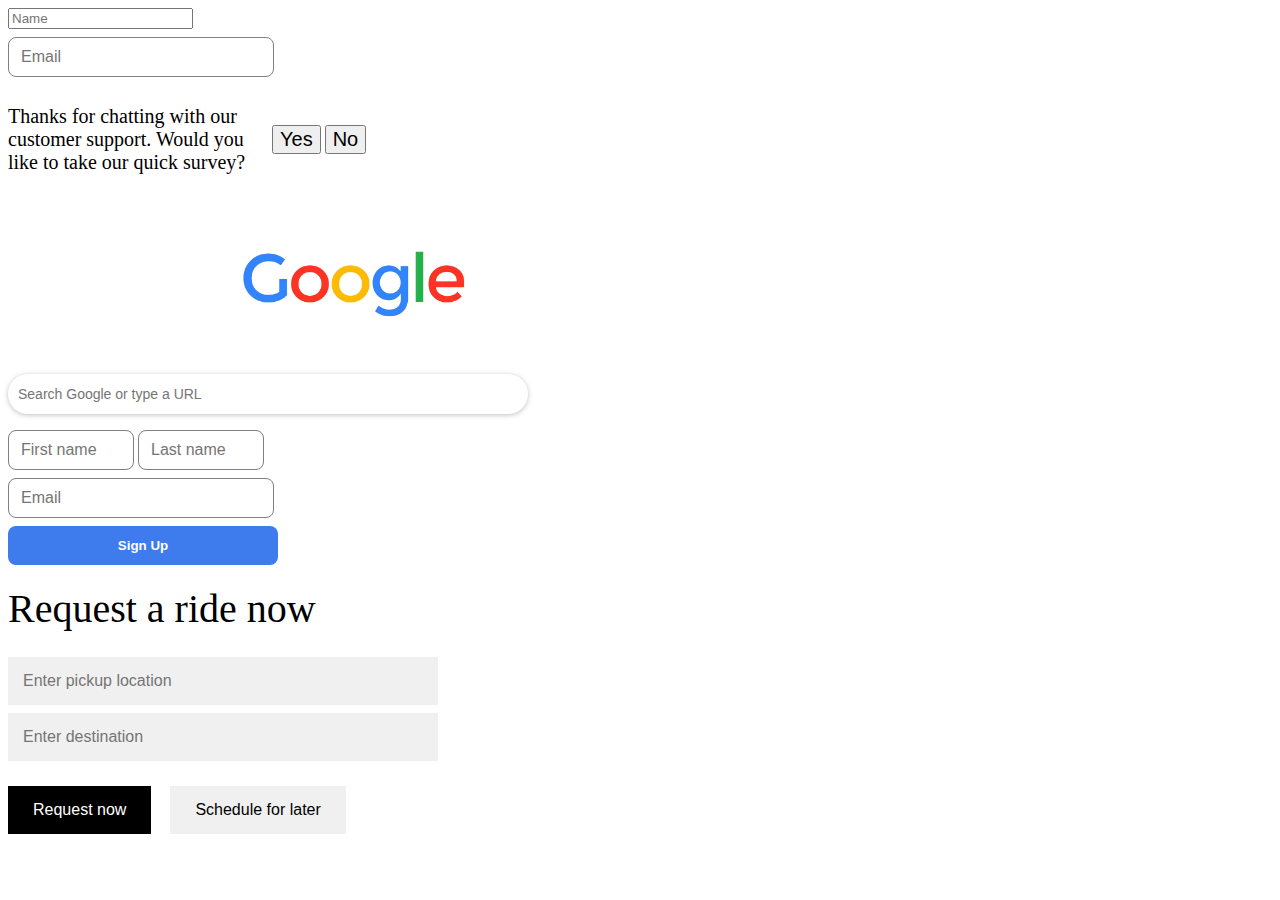
<file: intro to html/8.html>
<!DOCTYPE html>
<html lang="en">
  <head>
    <meta charset="UTF-8">
    <meta name="viewport" content="width=device-width, initial-scale=1.0">
    <title>Display practice</title>
    <link rel="stylesheet" href="8.css">
  </head>
  <body>
    <input class="name" type="text" placeholder="Name">
    <input class="email" type="text" placeholder="Email">

    <p class="survey">Thanks for chatting with our customer support. Would you like to take our quick survey?</p>
    <button class="yes">Yes</button>
    <button class="no">No</button>

    <p>
      <img class="google-logo" src="Google-Logo-PNG-Free-Image.png" alt="">
    </p>

    <p><input class="search-box" type="text" placeholder="Search Google or type a URL"></p>
    
    <input class="first-name" type="text" placeholder="First name">
    <input class="last-name" type="text" placeholder="Last name">
    <input class="email" type="text" placeholder="Email">

    <button class="signup-button">Sign Up</button>
    
    <p class="request">Request a ride now</p>

    <input class="pickup-location" type="text" placeholder="Enter pickup location">
    <input class="destination" type="text" placeholder="Enter destination">

    <button class="request-now-button">Request now</button>
    <button class="schedule-later-button">Schedule for later</button>
  </body>
</html>
</file>
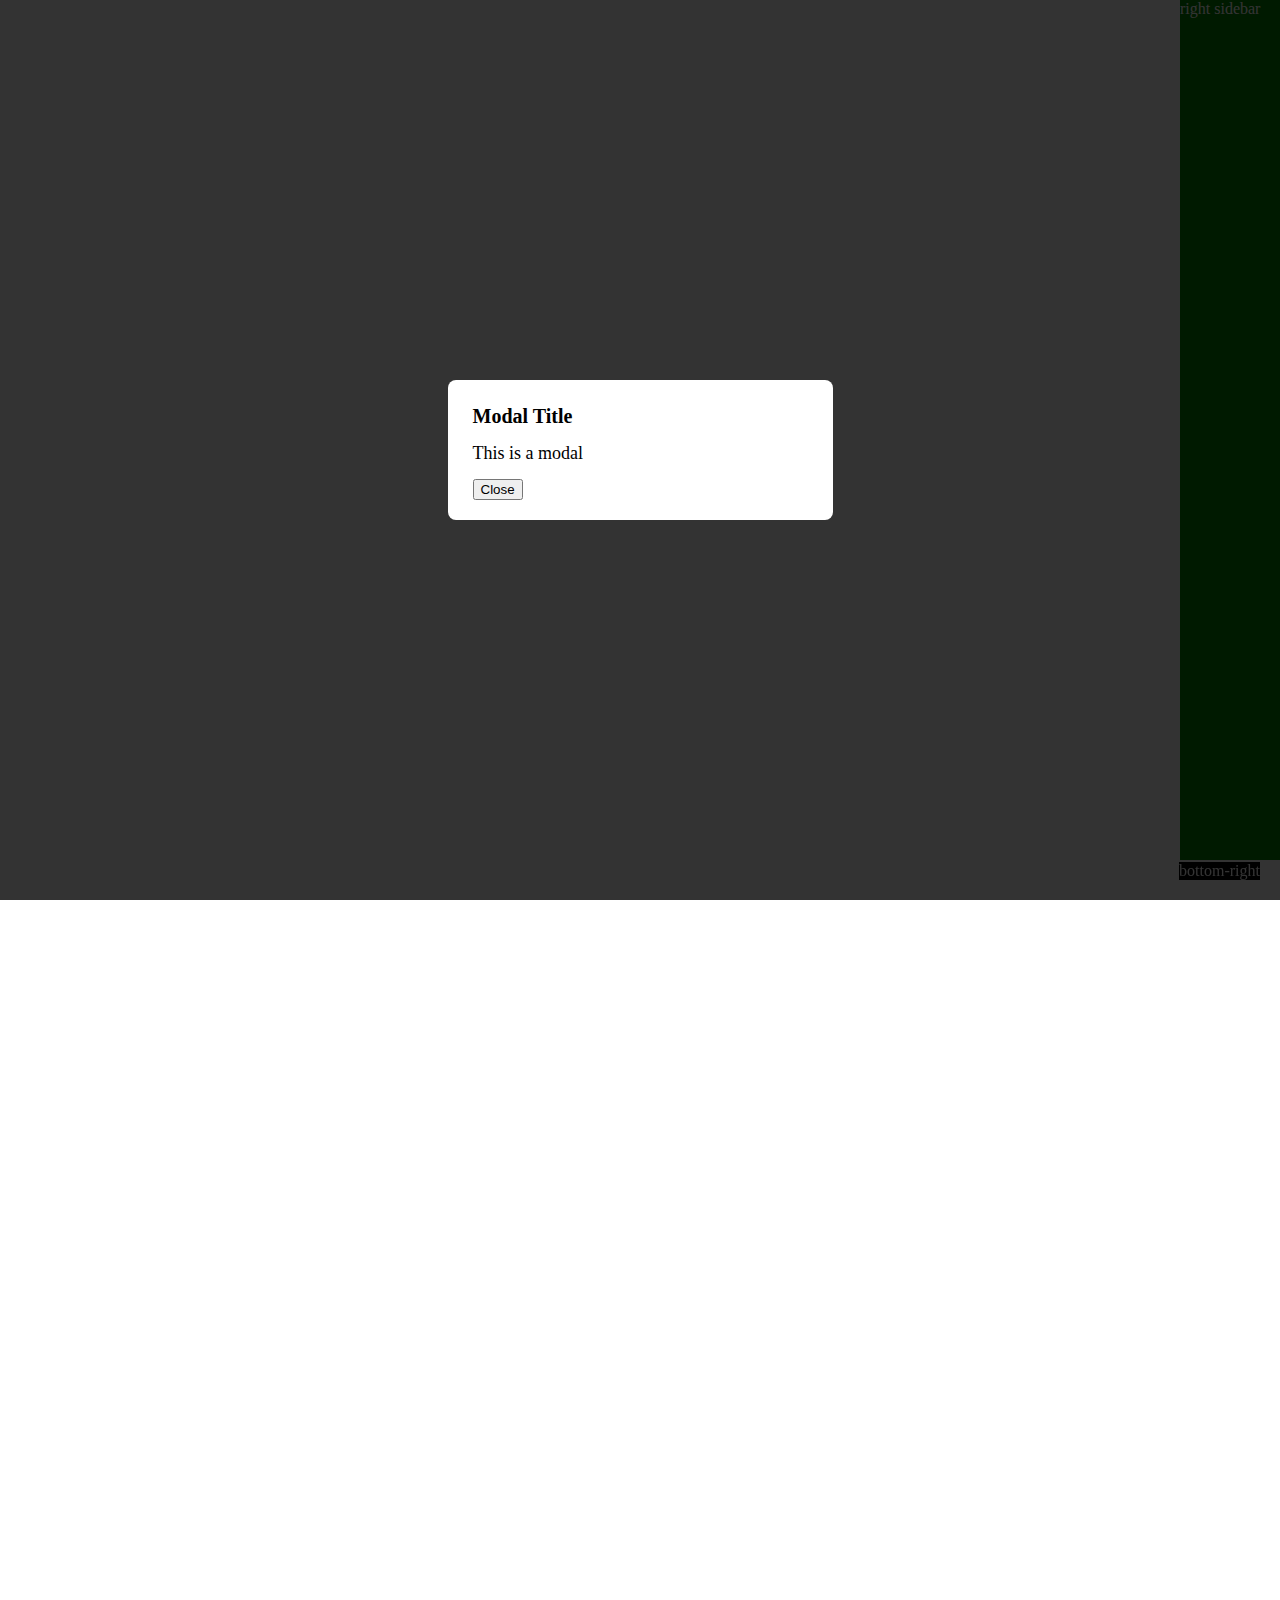
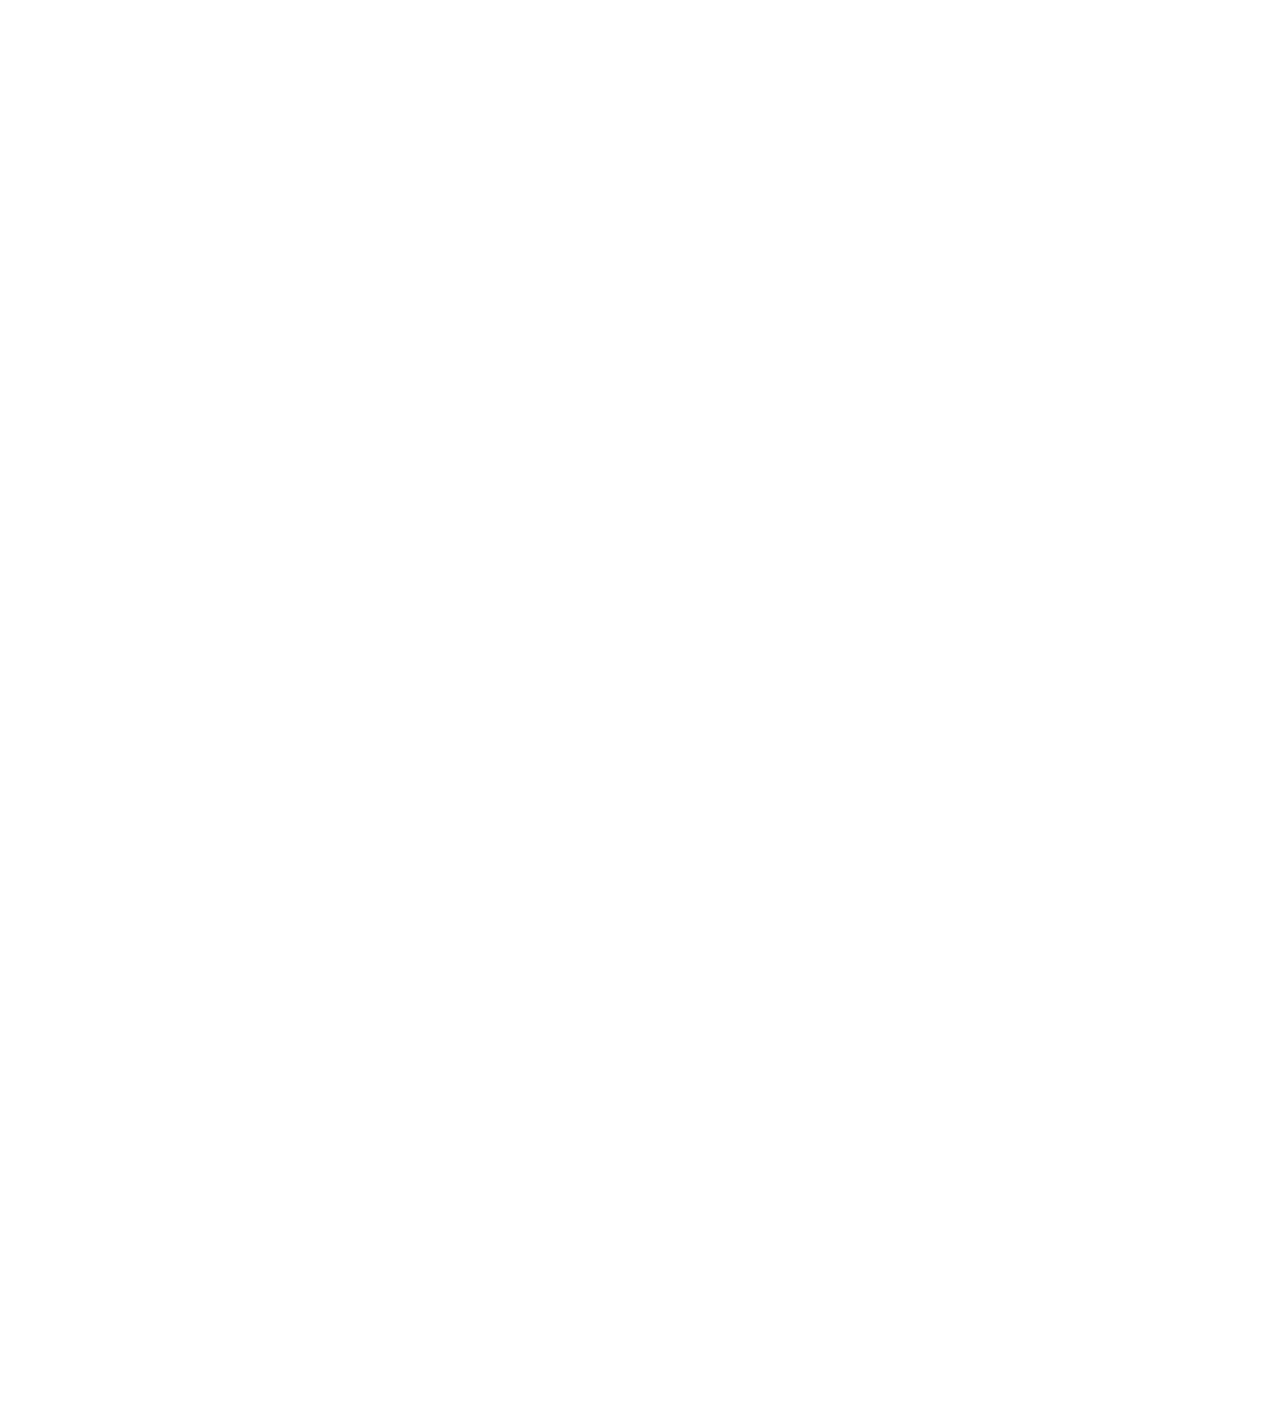
<file: intro to html/css-position.html>
<!DOCTYPE html>
<html lang="en">
  <head>
    <meta charset="UTF-8">
    <meta name="viewport" content="width=device-width, initial-scale=1.0">
    <title>CSS Position practice</title>
    <link rel="stylesheet" href="css-position.css">
  </head>
  <body>
    <div class="bottom-right">
      bottom-right
    </div>

    <div class="right-sidebar">
      right sidebar
    </div>

   <!-- <div class="entire-page">
      entire page
    </div> UNUSED CODE --> 
    
    <div class="overlay">
      <div class="modal-container">
        <div class="modal-title">Modal Title</div>
        <div class="modal">This is a modal</div>
        <div>
          <button class="close-button">Close</button>
        </div>
      </div>
    </div>
  </body>
</html>
</file>
<file: intro to html/8.css>
.name, .email {
  display: block;
  margin-top: 8px;
  margin-bottom: 8px;
}

.survey, .yes, .no {
  font-size: 20px;
  display: inline-block;
  vertical-align: middle;
}

.survey {
  width: 260px;
}

.google-logo {
  width: 300px;
  margin-left: 200px;
}

 .search-box {
  border: none;
  width: 500px;
  font-size: 14px;
  border-radius: 30px;
  padding-left: 10px;
  padding-right: 10px;
  padding-top: 12px;
  padding-bottom: 12px;
  box-shadow: 0px 1px 5px rgba(0, 0, 0, 0.25);
 
 } 


 .first-name, .last-name, .email {
  font-size: 16px;
  padding-left: 12px;
  padding-right: 12px;
  padding-top: 10px;
  padding-bottom: 10px;
  border-radius: 8px;
  border-style: solid;
  border-width: 1px;
  border-color: grey;
  width: 100px;
 }

 .email {
  width: 240px;
 }

 .signup-button {
  background-color: rgb(62, 123, 237);
  color: white;
  width: 270px;
  padding-left: 40px;
  padding-right: 40px;
  padding-top: 12px;
  padding-bottom: 12px;
  border: none;
  border-radius: 8px;
  font-weight: bold;
 }

 .request {
  font-size: 40px;
  margin-top: 20px;
  margin-bottom: 25px;
 }

 .pickup-location, .destination {
  display: block;
  padding-left: 15px;
  padding-right: 15px;
  padding-top: 15px;
  padding-bottom: 15px;
  width: 400px;
  background-color: rgb(240, 240, 240);
  border: none;
  font-size: 16px;
  margin-bottom: 8px;
 }

 .destination {
  margin-bottom: 25px;
 }

 .request-now-button {
  background-color: black;
  color: white;
  padding-left: 25px;
  padding-right: 25px;
  padding-top: 15px;
  padding-bottom: 15px;
  border: none;
  font-size: 16px;
  margin-right: 15px;
 }

 .schedule-later-button {
  background-color: rgb(240, 240, 240);
  color: black;
  padding-left: 25px;
  padding-right: 25px;
  padding-top: 15px;
  padding-bottom: 15px;
  border: none;
  font-size: 16px;
 }
</file>
<file: intro to html/css-position.css>
body {
  height: 3000px;
}

.bottom-right {
  position: fixed;
  bottom: 20px;
  right: 20px;
  background-color: black;
  color: white;
}

.right-sidebar {
  position: fixed;
  right: 0;
  top: 0;
  bottom: 40px;
  background-color: green;
  color: white;
  width: 100px;
}

/*
.entire-page {
  position: fixed;
  top: 0;
  bottom: 0;
  right: 0;
  left: 0;
  color: white;
  background-color: black;
} UNUSED STYLE
*/

.overlay {
  position: fixed;
  background-color: rgba(0, 0, 0, 0.8);
  top: 0;
  bottom: 0;
  right: 0;
  left: 0;
  display: flex;
  align-items: center;
  justify-content: center
}

.modal-container {
  background-color: white;
  width: 350px;
  height: 100px;
  border-radius: 8px;
  padding: 25px 10px 15px 25px;
}

.modal-title {
  font-size: 20px;
  font-weight: bold;
  margin-bottom: 15px;
}

.modal {
  font-size: 18px;
  font-weight: 500;
  margin-bottom: 15px;
}
</file>
